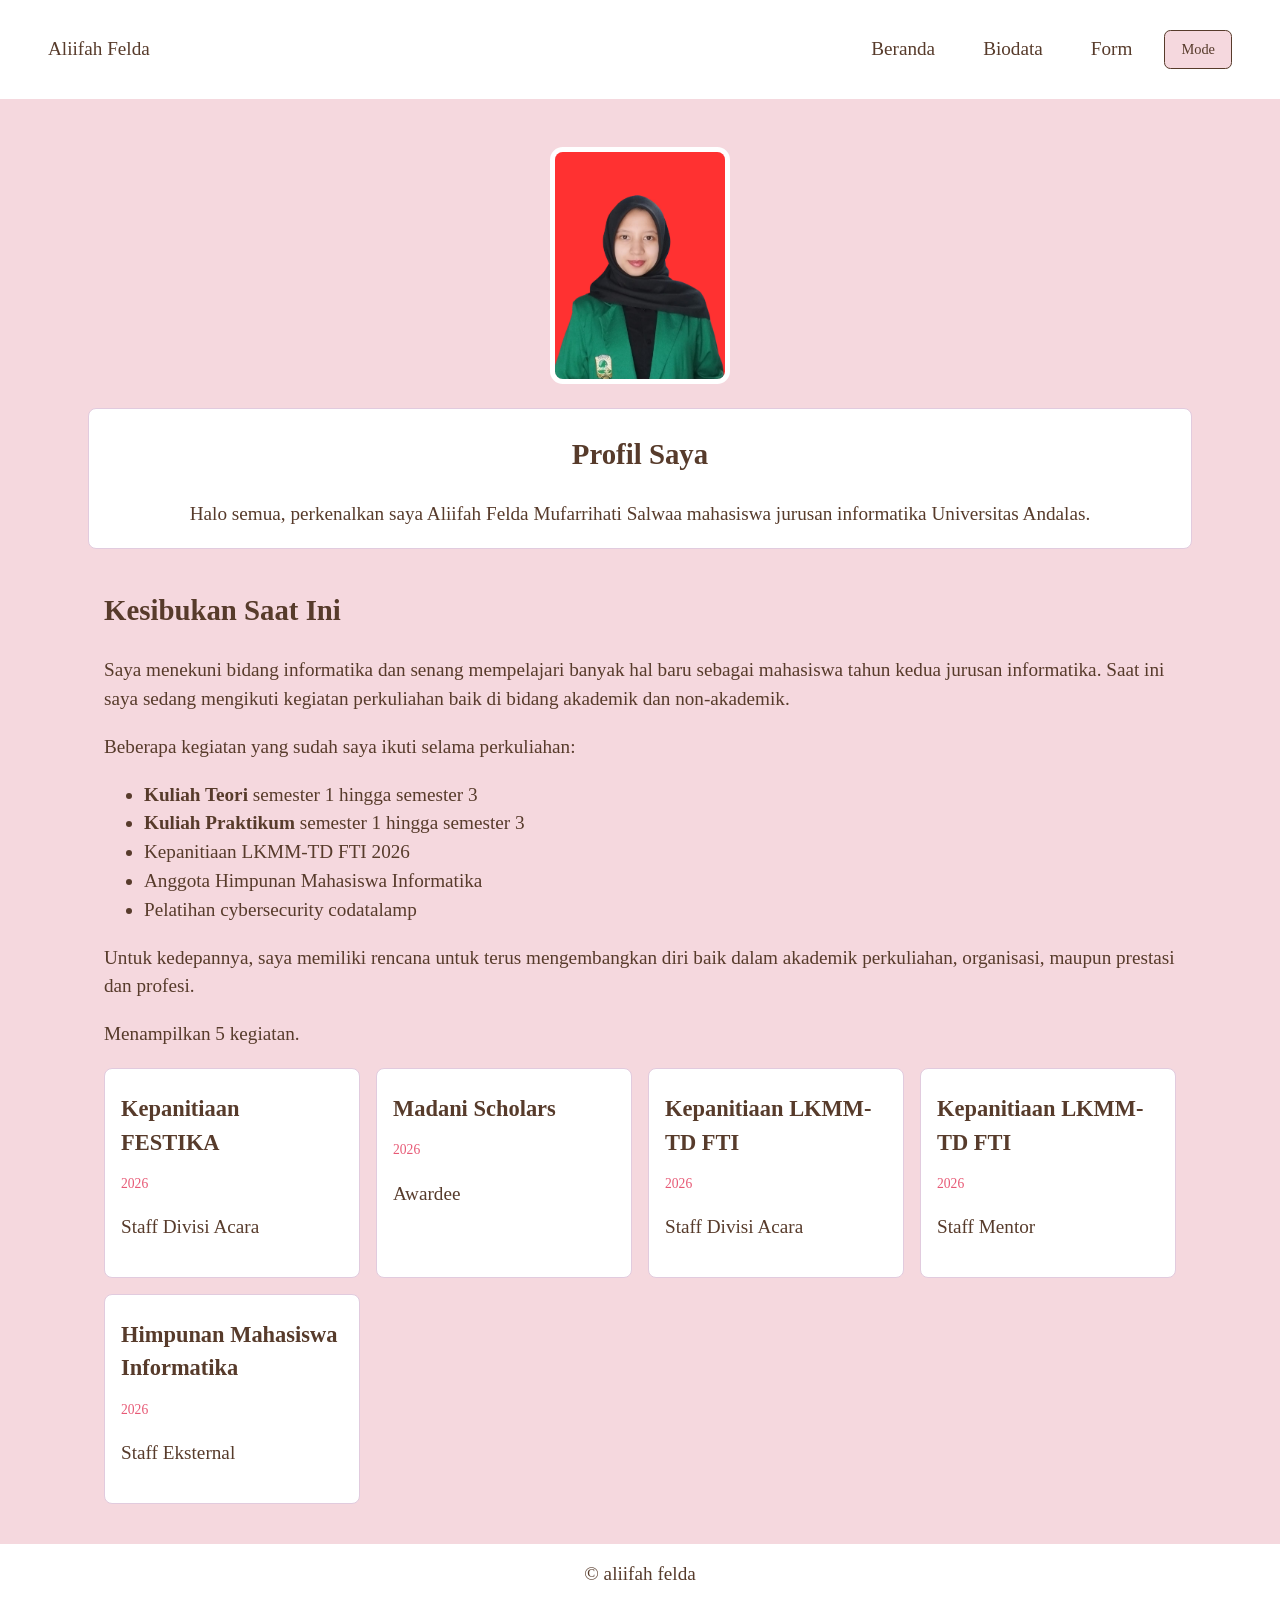
<file: index.html>
<!DOCTYPE html>
<html lang="id">
    <head>
        <meta charset="UTF-8">
        <meta name="viewport" content="width=device-width, initial-scale=1.0">
        <title>Beranda</title>
        <link rel="stylesheet" href="css/style.css"> 
        <script src="js/main.js" defer></script>
        <link rel="manifest" href="manifest.json">
    </head>

    <body>
        <header>
            <p class="logo">Aliifah Felda</p>
            <button type="button" class="menu-toggle" aria-label="Buka Navigasi" aria-expanded="false" aria-controls="main-nav">☰</button>
            <nav id="main-nav" class="main-nav">
                <a href="index.html">Beranda</a>
                <a href="profil.html">Biodata</a>
                <a href="kontak.html">Form</a>
                <button type="button" class="mode">Mode</button>
            </nav>
        </header>
        
        <main>
            <aside>
                <img src="foto.avif"
                alt="pas photo"
                width="180">
            </aside>
            
            <section class="profil">
                <h1>Profil Saya</h1>
                <p>Halo semua, perkenalkan saya Aliifah Felda Mufarrihati Salwaa mahasiswa jurusan informatika Universitas Andalas.</p>
            </section>
            
            <section class="kesibukan">
                <h2>Kesibukan Saat Ini</h2>
                <p>Saya menekuni bidang informatika dan senang mempelajari banyak hal baru sebagai mahasiswa tahun kedua jurusan informatika. Saat ini saya sedang mengikuti kegiatan perkuliahan baik di bidang akademik dan non-akademik.</p> 
                <p>Beberapa kegiatan yang sudah saya ikuti selama perkuliahan:</p>
                <ul>
                    <li><strong>Kuliah Teori</strong> semester 1 hingga semester 3</li>
                    <li><strong> Kuliah Praktikum</strong> semester 1 hingga semester 3</li>
                    <li>Kepanitiaan LKMM-TD FTI 2026</li>
                    <li>Anggota Himpunan Mahasiswa Informatika</li>
                    <li>Pelatihan cybersecurity codatalamp</li>
                </ul>
                <p>Untuk kedepannya, saya memiliki rencana untuk terus mengembangkan diri baik dalam akademik perkuliahan, organisasi, maupun prestasi dan profesi.</p>
                <p id="status-data" role="status">Memuat data...</p>
                <div id="daftar-kegiatan" class="daftar-kegiatan"></div>
            </section>
        </main>

        <footer>&copy; aliifah felda</footer>
    </body>
</html>
</file>
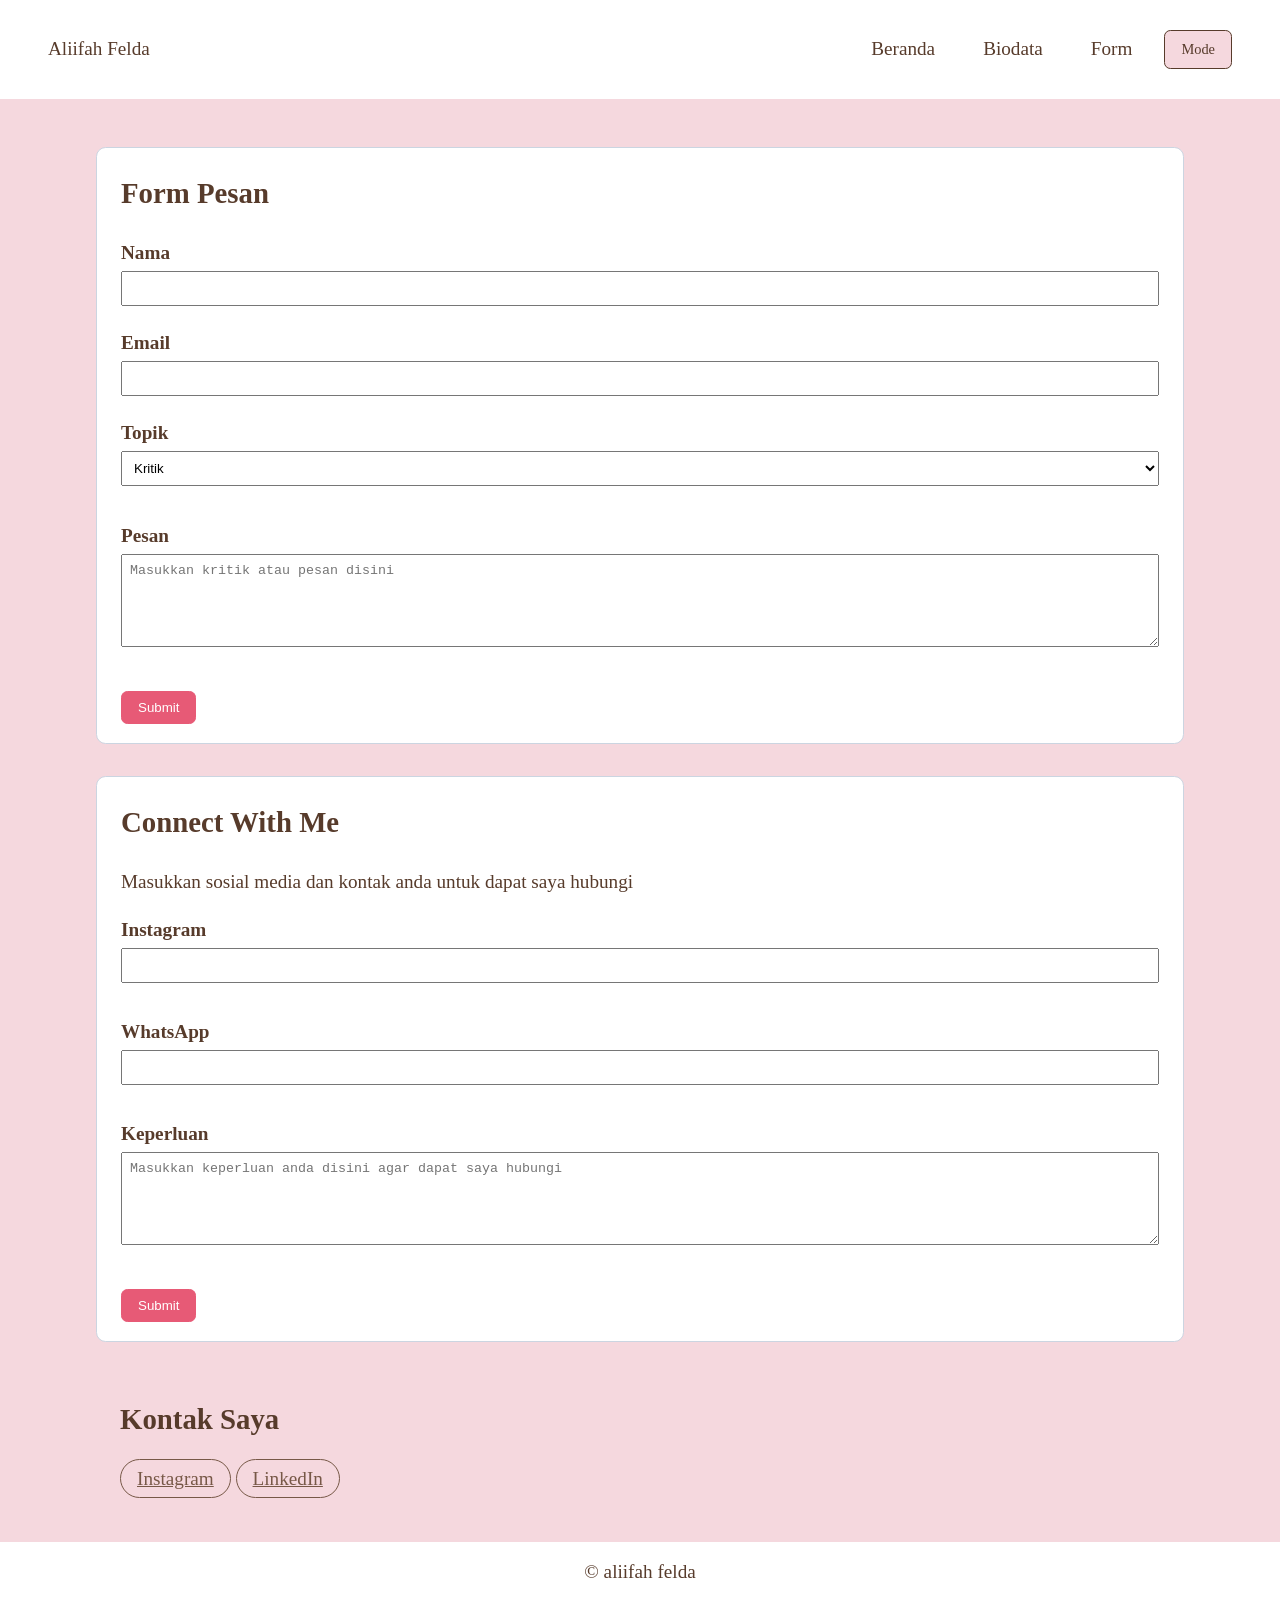
<file: kontak.html>
<!DOCTYPE html>
<html lang="id">
    <head>
        <meta charset="UTF-8">
        <meta name="viewport" content="width=device-width, initial-scale=1.0">
        <title>Form</title>
        <link rel="stylesheet" href="css/style.css">
        <script src="js/main.js" defer></script>
        <link rel="manifest" href="manifest.json">
    </head>

    <body>
        <header>
            <p class="logo">Aliifah Felda</p>
            <button type="button" class="menu-toggle" aria-label="Buka Navigasi" aria-expanded="false" aria-controls="main-nav">☰</button>
            <nav>
                <a href="index.html">Beranda</a>
                <a href="profil.html">Biodata</a>
                <a href="kontak.html">Form</a>
                <button type="button" class="mode">Mode</button>
            </nav>
        </header>

        <main>
            <section class="form">
                <h1>Form Pesan</h1>
                <form id="form-pesan" action="proses.php" method="post" novalidate>
                    <p>
                        <label for="nama">Nama</label>
                        <input type="text" name="nama" id="nama" aria-describedby="error-nama" required>
                        <span id="error-nama" class="invalid" role="alert"></span>
                    </p>
                    <p>
                        <label for="email">Email</label>
                        <input type="email" name="email" id="email" aria-describedby="error-email" required>
                        <span id="error-email" class="invalid" role="alert"></span>
                    </p>
                    <p>
                        <label for="topik">Topik</label>
                        <select name="topik" id="topik">
                            <option value="Kritik">Kritik</option>
                            <option value="Saran">Saran</option>
                        </select>
                    </p>
                    <p>
                        <label for="pesan">Pesan</label>
                        <textarea name="pesan" id="pesan" rows="5" placeholder="Masukkan kritik atau pesan disini"></textarea>
                    </p>
                    <p>
                        <button type="submit" class="submit">Submit</button>
                    </p>
                </form>
            </section>

            <section class="form">
                <h2>Connect With Me</h2>
                <p>Masukkan sosial media dan kontak anda untuk dapat saya hubungi</p>
                <form action="proses.php" method="post">
                    <p>
                        <label for="ig">Instagram</label>
                        <input type="text" name="ig" id="ig">
                    </p>
                    <p>
                        <label for="wa">WhatsApp</label>
                        <input type="tel" name="wa" id="wa">
                    </p>
                    <p>
                        <label for="keperluan">Keperluan</label>
                        <textarea name="keperluan" id="keperluan" rows="5" placeholder="Masukkan keperluan anda disini agar dapat saya hubungi"></textarea>
                    </p>
                    <p>
                        <button type="submit" class="submit">Submit</button>
                    </p>
                </form>
            </section>

            <section class="kontak">
                <h2>Kontak Saya</h2>
                <a href = "https://www.instagram.com/lifahfelda_/" target="_blank" rel="noopener" title="instagram">Instagram</a>
                <a href = "https://www.linkedin.com/in/aliifah-felda-mufarrihati-salwaa-240090369/?isSelfProfile=true" target="_blank" rel="noopener" title="LinkedIn">LinkedIn</a>
            </section>
        </main>

        <footer>&copy; aliifah felda</footer>
    </body>
</html>
</file>
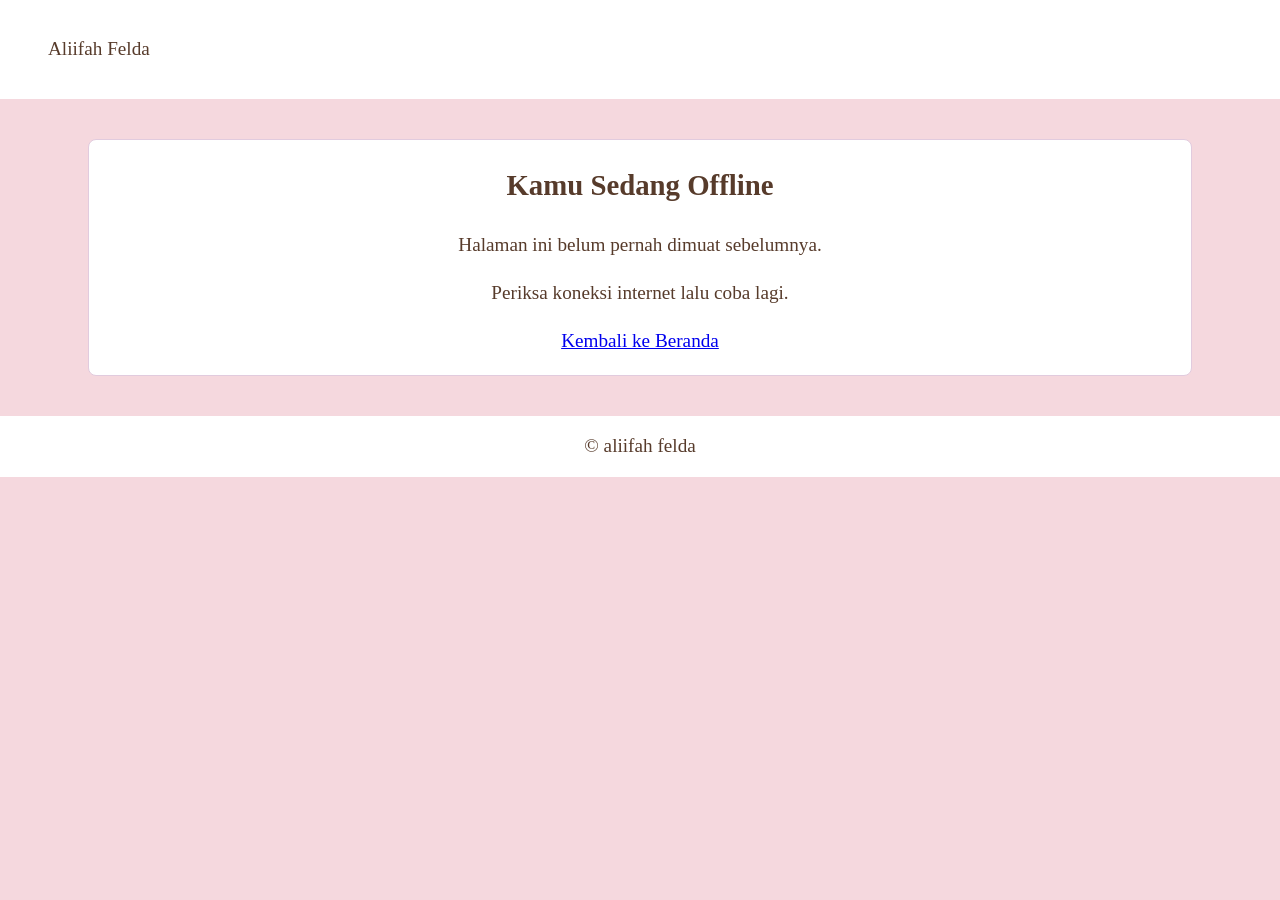
<file: offline.html>
<!DOCTYPE html>
<html lang="id">
<head>
    <meta charset="UTF-8">
    <meta name="viewport" content="width=device-width, initial-scale=1.0">
    <title>Sedang Offline</title>
    <link rel="stylesheet" href="css/style.css">
</head>

<body>
    <header>
        <p class="logo">Aliifah Felda</p>
    </header>

    <main>
        <section class="profil">
            <h1>Kamu Sedang Offline</h1>
            <p>Halaman ini belum pernah dimuat sebelumnya.</p>
            <p>Periksa koneksi internet lalu coba lagi.</p>
            <p><a href="index.html">Kembali ke Beranda</a> </p>
        </section>
    </main>

    <footer>&copy; aliifah felda</footer>
    
</body>
</html>
</file>
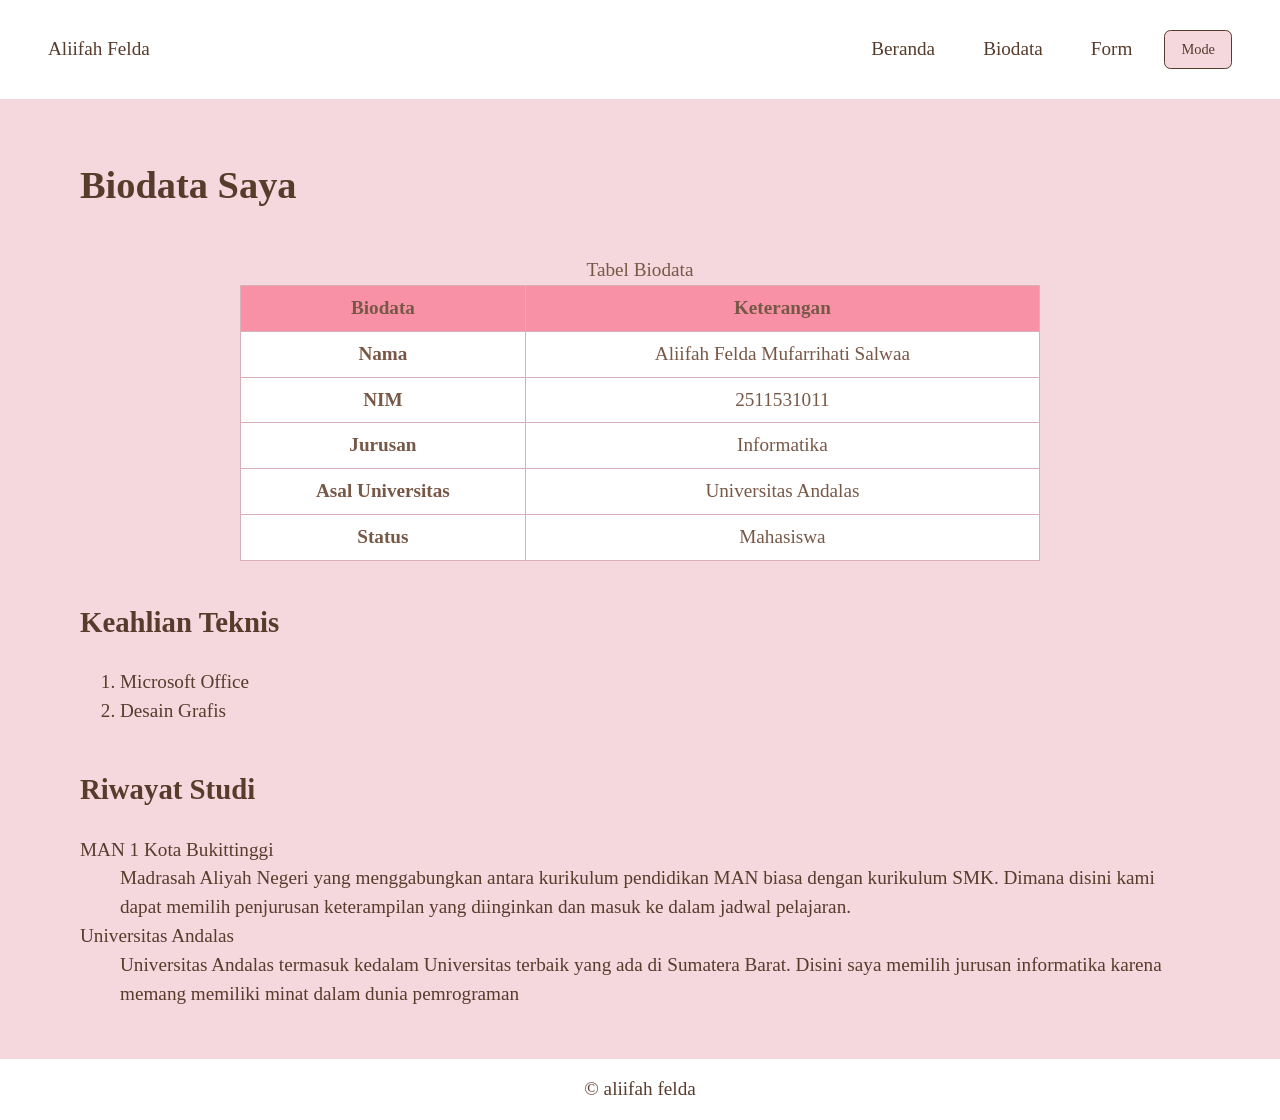
<file: profil.html>
<!DOCTYPE html>
<html lang="id">
    <head>
        <meta charset="UTF-8">
        <meta name="viewport" content="width=device-width, initial-scale=1.0">
        <title>Biodata</title>
        <link rel="stylesheet" href="css/style.css">
        <script src="js/main.js" defer></script>
        <link rel="manifest" href="manifest.json">
    </head>
    
    <body>
        <header>
            <p class="logo">Aliifah Felda</p>
            <button type="button" class="menu-toggle" aria-label="Buka Navigasi" aria-expanded="false" aria-controls="main-nav">☰</button>
            <nav>
                <a href="index.html">Beranda</a>
                <a href="profil.html">Biodata</a>
                <a href="kontak.html">Form</a>
                <button type="button" class="mode">Mode</button>
            </nav>
        </header>

        <main>
                <h1>Biodata Saya</h1>

                <table>
                    <caption>Tabel Biodata</caption>
                    <thead>
                        <tr>
                            <th scope="col">Biodata</th>
                            <th scope="col">Keterangan</th>
                        </tr>
                    </thead>
                    <tbody>
                        <tr>
                            <th scope="row">Nama</th>
                            <td>Aliifah Felda Mufarrihati Salwaa</td>
                        </tr>
                        <tr>
                            <th scope="row">NIM</th>
                            <td>2511531011</td>
                        </tr>
                        <tr>
                            <th scope="row">Jurusan</th>
                            <td>Informatika</td>
                        </tr>
                        <tr>
                            <th scope="row">Asal Universitas</th>
                            <td>Universitas Andalas</td>
                        </tr>
                        <tr>
                            <th scope="row">Status</th>
                            <td>Mahasiswa</td>
                        </tr>
                    </tbody>
                </table>
            
            <section class="keahlian">
                <h2>Keahlian Teknis</h2>
                <ol>
                    <li>Microsoft Office</li>
                    <li>Desain Grafis</li>
                </ol>
            </section>
            
            <section>
                <h2>Riwayat Studi</h2>
                <dl>
                    <dt>MAN 1 Kota Bukittinggi</dt>
                    <dd>Madrasah Aliyah Negeri yang menggabungkan antara kurikulum pendidikan MAN biasa dengan kurikulum SMK. Dimana disini kami dapat memilih penjurusan keterampilan yang diinginkan dan masuk ke dalam jadwal pelajaran.</dd>
                    <dt>Universitas Andalas</dt>
                    <dd>Universitas Andalas termasuk kedalam Universitas terbaik yang ada di Sumatera Barat. Disini saya memilih jurusan informatika karena memang memiliki minat dalam dunia pemrograman</dd>
                </dl>
            </section>
        </main>

        <footer>&copy; aliifah felda</footer>
    </body>
</html>
</file>
<file: css/style.css>
*, *::before, *::after{
    box-sizing: border-box;
}

html {
    font-size: 16px;
}

body {
    margin: 0;
    font-family: 'Poppins';
    font-size: 1.2rem;
    color: #573b2b;
    background-color: #f5d8de;
    line-height: 1.5;
}

header {
    display: flex;
    flex-wrap: wrap;
    justify-content: space-between;
    align-items: center;
    padding: 1rem;
    color: #573b2b;
    background-color: #ffffff;
}

.logo {
    margin-left: 2rem;
}

nav {
    display: flex;
    flex-wrap: wrap;
    align-items: center;
    gap: 1rem;
    margin-right: 2rem;
}

nav a {
    text-decoration: none;
    padding: 0.5rem 1rem;
    color: inherit;
}

nav a:hover {
    color: #e75a76;
}

nav a:focus-visible {
    outline: 0.15rem solid #d7b1b7;
    border-radius: 5rem;
}

.mode {
    padding: 0.5rem 1rem;
    border: 0.1rem solid #573b2b;
    border-radius: 0.4rem;
    background-color: #f5d8de;
    color: #573b2b;
    font: inherit;
    font-size: 0.9rem;
    cursor: pointer;
}

.mode:hover {
    background-color: #f58299;
}

.mode:focus-visible {
    outline: 0.15rem solid #e75a76;
    outline-offset: 0.2rem;
}

main {
    display: flex;
    flex-direction: column;
    max-width: 70rem;
    margin: 2rem auto;
    width: 90%;
}

aside {
    display: flex;
    justify-content: center;
}

aside img {
    display: block;
    width: 180px;
    max-width: 180px;
    margin: 1rem auto;
    border: thick solid #ffffff;
    border-radius: 0.8rem;
    background-color: #ffffff;
}

.profil {
    padding: 0 1rem;
    margin: 0.5rem;
    border-radius: 0.5rem;
    text-align: center;
    border: 0.1rem solid #e1cbde;
    background-color: #ffffff;
}

.kesibukan {
    padding: 0 1rem;
    margin: 0.5rem;
    border-radius: 0.5rem;
}

.profil h1 {
    text-align: center;
}

table {
    width: 90%;
    max-width: 50rem;
    border-collapse: collapse;
    margin: 1rem;
    align-self: center;
    background-color: #ffffff;
    color: #775847;
}

th, td {
    border: 0.1rem solid #d7b1b7;
    padding: 0.5rem;
    text-align: center;
    color: #775847;
}

thead {
    background-color: #f891a6;
}

.form {
    background-color: #ffffff;
    margin: 1rem;
    padding: 0rem 1.5rem;
    border: 0.1rem solid #cbd5e1;
    border-radius: 0.6rem;
}

label {
    display: block;
    margin-bottom: 0.2rem;
    font-weight: bold;
}

input, textarea, select {
    width: 100%;
    padding: 0.5rem;
    margin-bottom: 1rem;
}

input:focus, textarea:focus, select:focus {
    outline: 0.15rem solid #4845eb;
}

input:hover, textarea:hover, select:hover {
    outline: 0.15rem solid #c5c4ff;
}

input:focus-visible, textarea:focus-visible, select:focus-visible {
    outline: 0.15rem solid #4845eb;
}

.submit {
    padding: 0.5rem 1rem;
    background-color: #e75a76;
    color: #ffffff;
    border: 0.1rem solid #e75a76;
    border-radius: 0.4rem;
    cursor: pointer;
}

.submit:hover {
    padding: 0.5rem 1rem;
    background-color: #f5d8de;
    color: #573b2b;
    border: 0.1rem solid #573b2b;
    border-radius: 0.4rem;
}

.submit:focus {
    outline: 0.15rem solid #e75a76;
    outline-offset: 0.15rem;
}

.kontak {
    margin: 1rem;
    padding: 0rem 1.5rem;
}

.kontak a {
    padding: 0.5rem 1rem;
    border-radius: 5rem;
    border: 0.1rem solid #775847;
    color: #775847;
}

.kontak a:hover {
    color: #e75a76;
    border: 0.1rem solid #e75a76;
}

footer {
    text-align: center;
    padding: 1rem;
    background-color: #ffffff;
}


/* Fitur Dark Mode */
body.darkmode {
    color:#e1cbde;
    background-color: #1b0b01;
}

body.darkmode header {
    background-color: #573b2b;
    color: #e1cbde;
}

body.darkmode nav a {
    color: #e1cbde;
}

body.darkmode nav a:hover {
    color: #e75a76;
}

body.darkmode .mode {
    background-color: #351a0b;
    color: #e1cbde;
    border-color: #e1cbde;
}

body.darkmode .mode:hover {
    background-color: #775847;
}

body.darkmode aside img {
    border: thick solid #1b0b01;
    border-radius: 0.8rem;
    background-color: #1b0b01;
}

body.darkmode .profil {
    background-color: #351a0b;
    color: #d7b1b7;
    border-color: #351a0b;
}

body.darkmode table {
    background-color: #4d2c1a;
    color: #e1cbde;
}

body.darkmode thead {
    background-color: #1b0b01;
}

body.darkmode th {
    color: #e1cbde;
}

body.darkmode td {
    color: #e1cbde;
}

body.darkmode .form {
    background-color: #573b2b;
    border-color: #684330;
}

body.darkmode .kontak a {
    border: 0.1rem solid #e1cbde;
    color: #e1cbde;
}

body.darkmode .kontak a:hover {
    border-color: #725b52;
    color: #725b52;
}

body.darkmode footer {
    background-color: #573b2b;
    color: #e1cbde;
}

body.darkmode .invalid {
    color: #ffacac;
}

body.darkmode input.input-error, body.darkmode textarea.input-error, body.darkmode select.input-error {
    border: 0.1rem solid #dc2626;
}

body.darkmode .kartu {
    background-color: #351a0b;
    border-color: #351a0b;
    color: #d7b1b7;
}


/* responsivitas */
.menu-toggle {
    display: none;
}

@media  screen and (max-width: 600px) {
    header {
        display: flex;
        justify-content: space-between;
        align-items: center;
        flex-wrap: wrap;
        gap: 0.5rem;
    }

    .menu-toggle {
        display: block;
        border: none;
        background-color: inherit;
        font-size: 1.5rem;
        color: inherit;
        cursor: pointer;
    }

    header nav {
        display: none;
        width: 100%;
        flex-direction: column;
        align-items: stretch;
        gap: 0.75rem;
        padding: 0.75rem 0;
    }

    header.nav-terbuka nav {
        display: flex;
    }

    header nav a, header nav .mode {
        display: block;
        width: 100%;
        box-sizing: border-box;
        text-align: center;
        padding: 0.65rem;
    }
}

/* pesan error */
.invalid {
    display: block;
    color: #dc2626;
    font-size: 0.85rem;
    margin-top: -0.75rem;
    margin-bottom: 1rem;
}

.ivalid:empty {
    display: none;
}

input.input-error, textarea.input-error, select.input-error {
    border: 0.1rem solid #dc2626;
}

/* interaksi 3 */
.daftar-kegiatan {
    display: grid;
    grid-template-columns: repeat(auto-fit, minmax(16rem, 1fr));
    gap: 1rem;
}

.kartu {
    padding: 0 1rem 1rem;
    border: 0.1rem solid #e1cbde;
    border-radius: 0.5rem;
    background-color: #ffffff;
}

.kartu .meta {
    font-size: 0.85rem;
    color: #e75a76;
    margin-top: -0.5rem;
}
</file>
